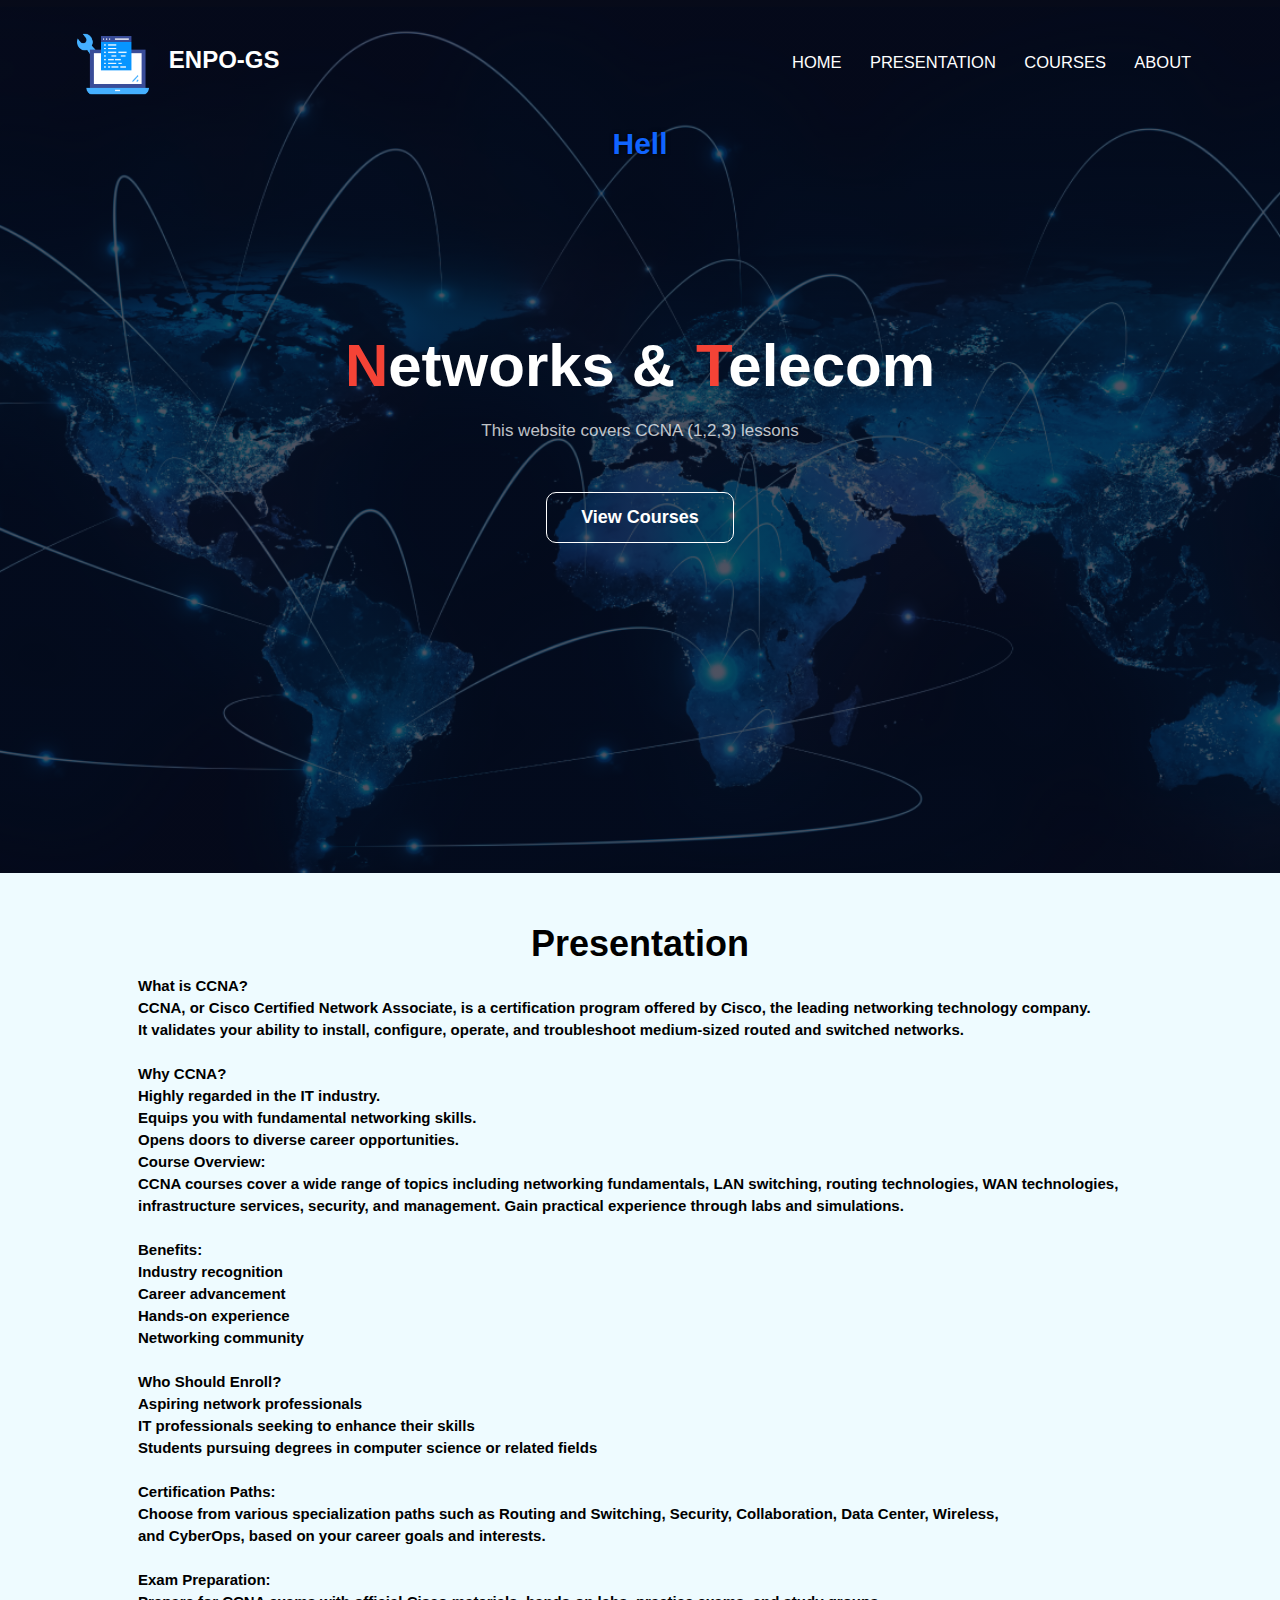
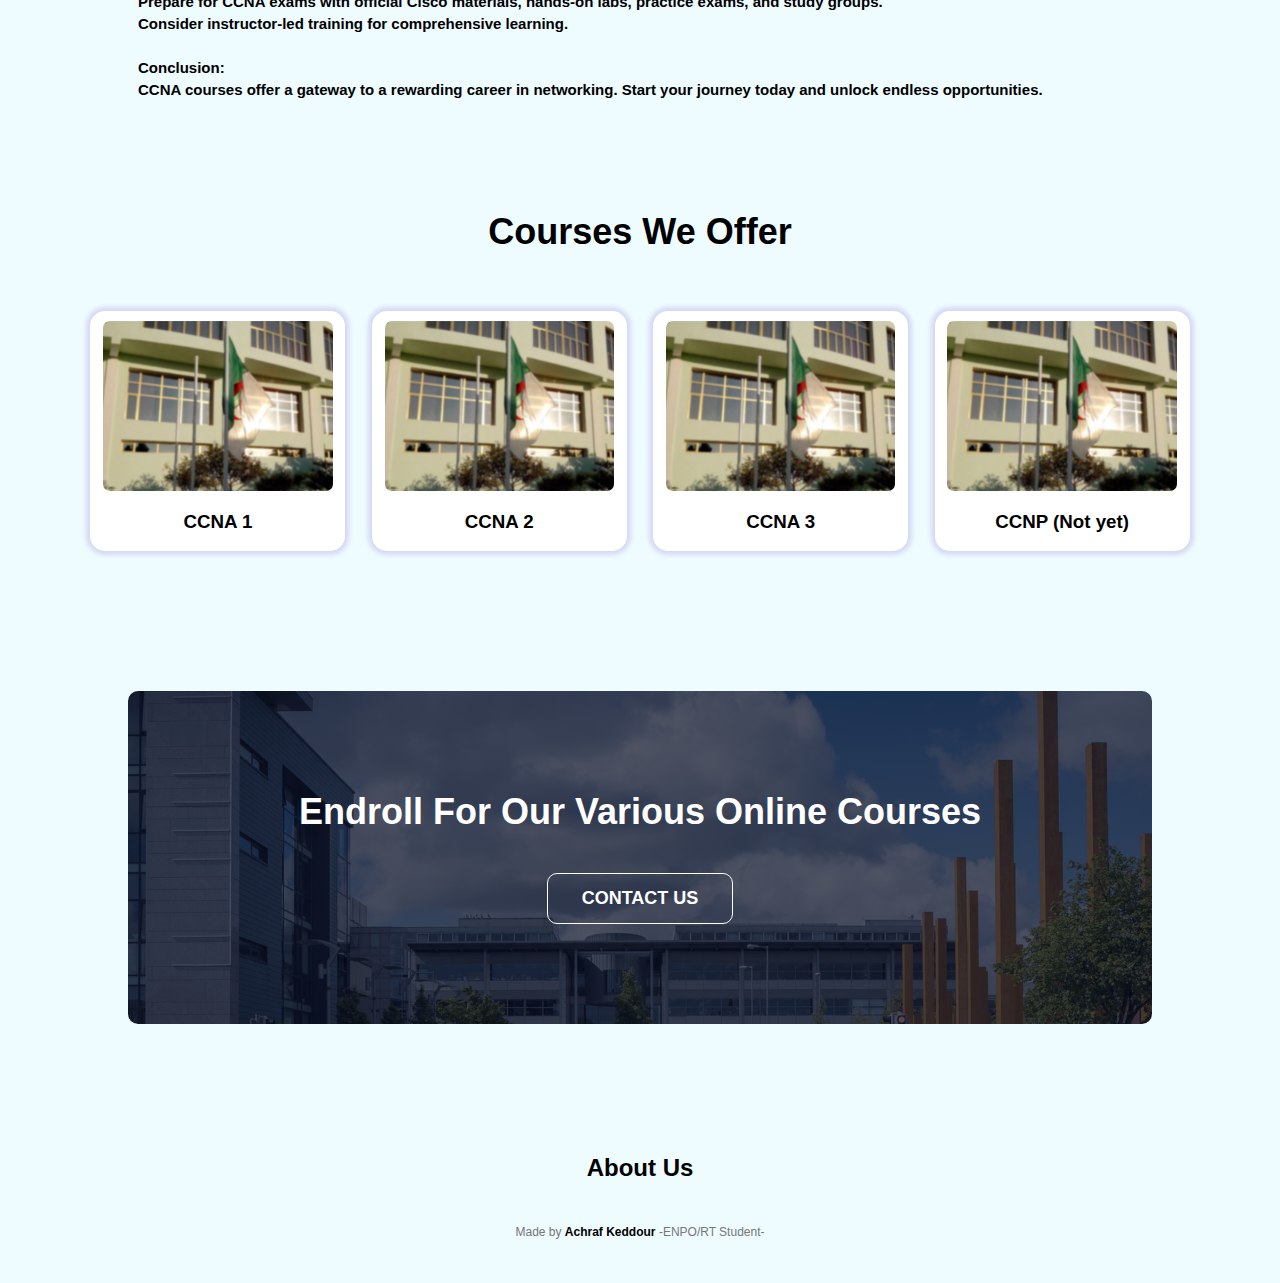
<file: index.html>
<!DOCTYPE html>
<html lang="en">
  <head>
    <meta charset="UTF-8" />
    <meta http-equiv="X-UA-Compatible" content="IE=edge" />
    <meta name="viewport" content="width=device-width, initial-scale=1.0" />
    <title>RT polytech oran</title>
    <link rel="stylesheet" href="design.css" />
    <link rel="preconnect" href="https://fonts.googleapis.com" />
    <link rel="preconnect" href="https://fonts.gstatic.com" crossorigin />
    <link
      href="https://fonts.googleapis.com/css2?family=Noto+Serif:ital,wght@0,400;0,700;1,400;1,700&display=swap"
      rel="stylesheet"
    />
    <link rel="stylesheet" href="https://cdnjs.cloudflare.com/ajax/libs/font-awesome/6.2.1/css/all.min.css" integrity="sha512-MV7K8+y+gLIBoVD59lQIYicR65iaqukzvf/nwasF0nqhPay5w/9lJmVM2hMDcnK1OnMGCdVK+iQrJ7lzPJQd1w==" crossorigin="anonymous" referrerpolicy="no-referrer" /> 
    </head>
    <body>
    <section class="header">
      <nav>
        <a href="index.html" class="logo"><img src="./imgs/coding.png" alt="" style="width:72px ;height: 76px;"><pre style="display: inline-block;"><h2 >   ENPO-GS</h5></pre></a>
        <div class="nav-links" id="navLinks">
            <i class="fa-solid fa fa-xmark" onclick="hideMenu()"></i>
          <ul>
            <li><a href="index.html">HOME</a></li>
            <li><a href="#Presentation">PRESENTATION</a></li>
            <li><a href="#course">COURSES</a></li>
            <li><a href="#about">ABOUT</a></li>  
          </ul>
        </div>
        <i class="fa-solid fa fa-bars" onclick="showMenu()"></i>
      </nav>
      <div class="autowrite" style="color:rgb(16, 100, 255); margin:0 auto; text-shadow: 0px 0px 4px rgb(0, 0, 0);font-weight: 600;
      text-align: center; font-size: 30px;font-family: Tahoma, Geneva, Verdana, sans-serif;" ></div>
      <div class="text-box">
        <h1 > Networks & </h1> <pre style="display: inline;"><h1> Telecom</h1></pre>
        <p class="p" style="font-size: 17px;">
          This website covers CCNA (1,2,3) lessons<br> 
        </p>
        <a href="#course" class="hero-btn">View Courses</a>
      </div>
    </section>

    <!-- Presentation -->
    <section class="campus" id="Presentation" style="word-break: break-all;">
      <h1>Presentation</h1>
      <p style="text-align: left; font-weight: 600; color: black; font-size: 15px; word-break: break-all;" class="pres">
<span>What is CCNA?</span><br>
CCNA, or Cisco Certified Network Associate, is a certification program offered by Cisco, the leading networking technology company. <br>
It validates your ability to install, configure, operate, and troubleshoot medium-sized routed and switched networks. <br><br>

<span>Why CCNA?</span><br>
Highly regarded in the IT industry.<br>
Equips you with fundamental networking skills.<br>
Opens doors to diverse career opportunities.<br>
Course Overview:<br>
CCNA courses cover a wide range of topics including networking fundamentals, LAN switching, routing technologies, WAN technologies, <br>
infrastructure services, security, and management. Gain practical experience through labs and simulations. <br><br>

<span>Benefits:</span><br>
Industry recognition<br>
Career advancement<br>
Hands-on experience<br>
Networking community<br><br>

<span>Who Should Enroll?</span><br>
Aspiring network professionals<br>
IT professionals seeking to enhance their skills<br>
Students pursuing degrees in computer science or related fields<br><br>

<span>Certification Paths:</span><br>
Choose from various specialization paths such as Routing and Switching, Security, Collaboration, Data Center, Wireless,<br>
and CyberOps, based on your career goals and interests.<br><br>

<span>Exam Preparation:</span><br>
Prepare for CCNA exams with official Cisco materials, hands-on labs, practice exams, and study groups.<br> 
Consider instructor-led training for comprehensive learning.<br><br>

<span>Conclusion:</span><br>
CCNA courses offer a gateway to a rewarding career in networking. Start your journey today and unlock endless opportunities.<br></p>
    </section>

    <!-- course -->

    <section id="course" class="course">
      <h1>Courses We Offer</h1>
        <div class="row">
        <div class="course-col">
          <a href="ccna1.html" class="bg" target="_blank"><div class="pic-course"></div></a>
          <h3>CCNA 1</h3>
        </div>
        <div class="course-col">
          <a href="ccna2.html" class="bg" target="_blank"><div class="pic-course"></div></a>
          <h3>CCNA 2</h3>
        </div>
        <div class="course-col">
          <a href="ccna3.html" class="bg" target="_blank"><div class="pic-course"></div></a>
          <h3>CCNA 3</h3>
        </div>
        <div class="course-col">
          <a class="bg" ><div class="pic-course"></div></a>
          <h3>CCNP (Not yet)</h3>
        </div>
      </div>

      

      
    </section>
    
   
    <!----- Call to action ------>

    <section class="cta">
      <h1>Endroll For Our Various Online Courses</h1>
      <a href="#about" class="hero-btn">CONTACT US</a>
    </section>

    <!--------- footer --------->

    <section id="about" class="footer">
      <h2>About Us</h2>
      <div class="icons">
        <a href="https://m.facebook.com/achraf.keddour" target="_blank"><i class="fa-brands fa-facebook"></i></a>
        <a href="https://github.com/achrafkeddour" target="_blank"><i class="fa-brands fa-github"></i></a>
        <a href="https://www.instagram.com/achrafkeddour" target="_blank"><i class="fa-brands fa-instagram"></i></a>
        <a href="https://dz.linkedin.com/in/achraf-keddour-701616242" target="_blank"><i class="fa-brands fa-linkedin"></i></a>
      </div>
      
      <p>Made by <span style="color: black; font-weight: bold;">Achraf Keddour</span> -ENPO/RT Student-</p>
    </section>

    <script src="script.js"></script>
  </body>
</html>
</file>
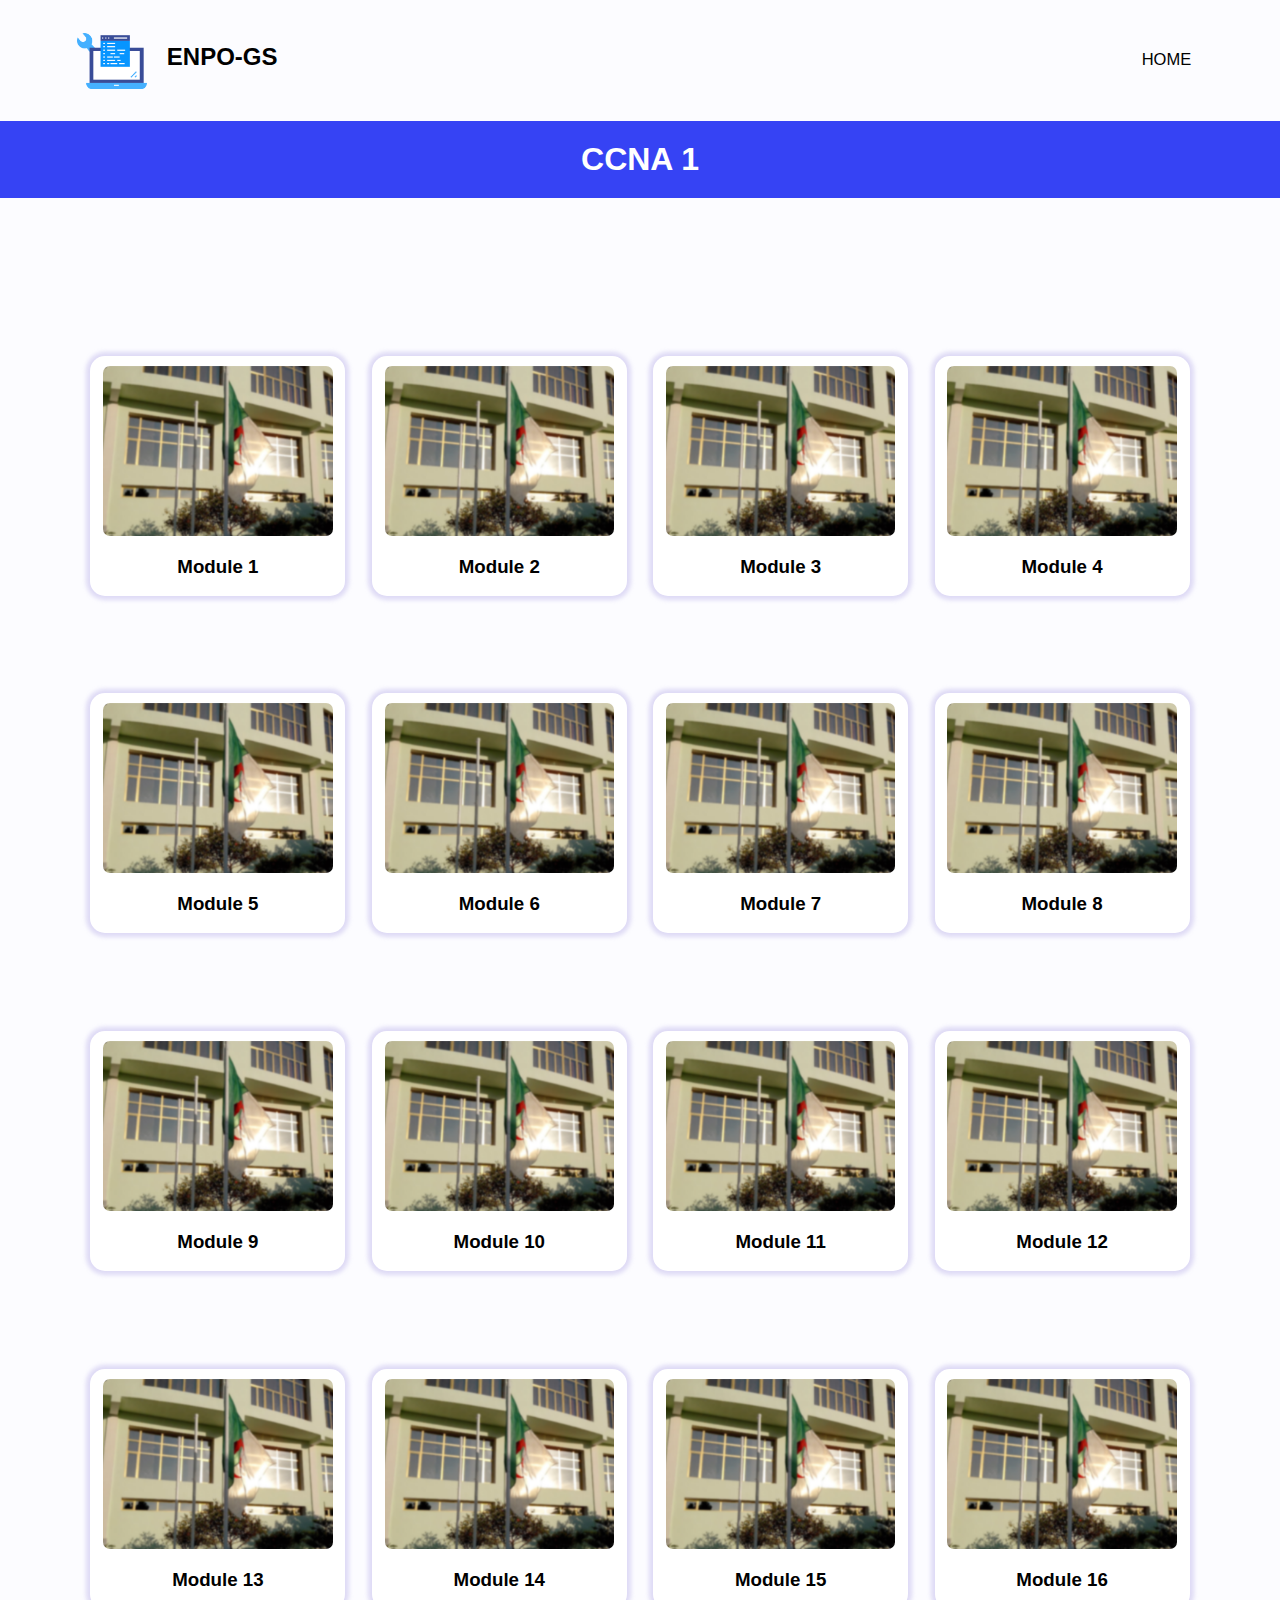
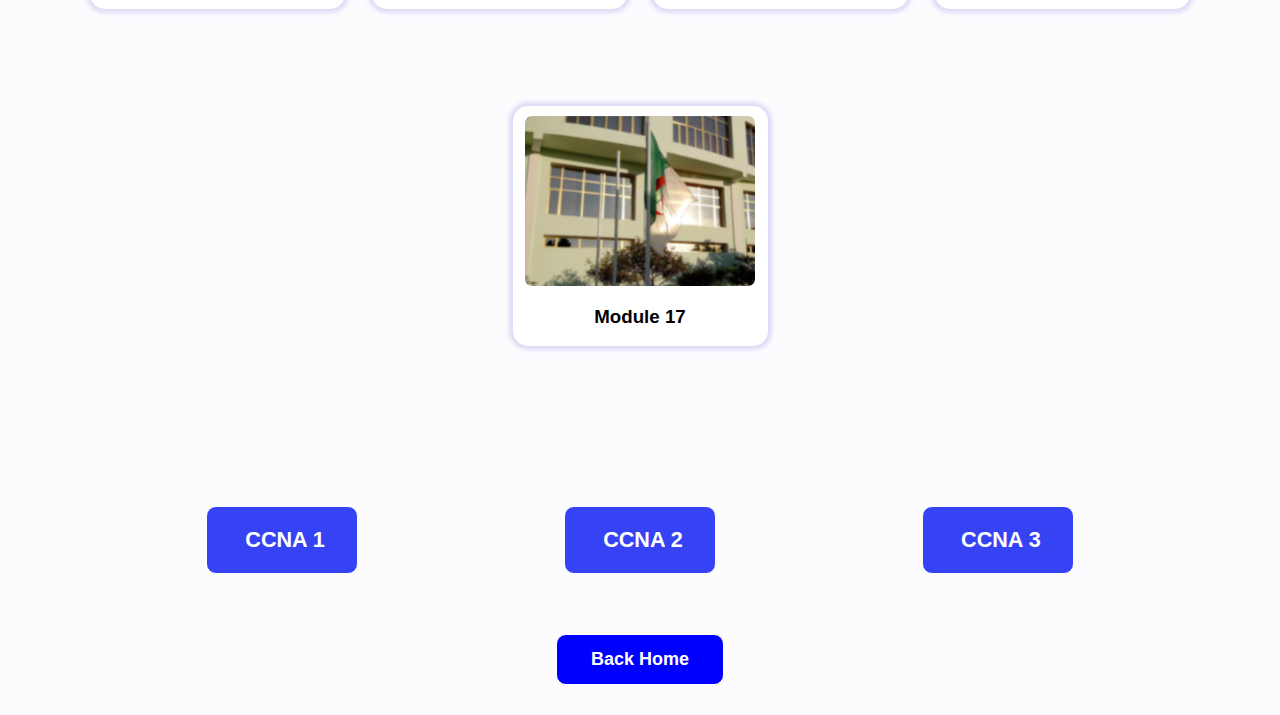
<file: ccna1.html>
<!DOCTYPE html>
<html lang="en">
  <head>
    <meta charset="UTF-8" />
    <meta http-equiv="X-UA-Compatible" content="IE=edge" />
    <meta name="viewport" content="width=device-width, initial-scale=1.0" />
    <title>CCNA1</title>
    <link rel="stylesheet" href="design.css" />
    <link rel="stylesheet" href="design1.css" />

    <link rel="preconnect" href="https://fonts.googleapis.com" />
    <link rel="preconnect" href="https://fonts.gstatic.com" crossorigin />
    <link
      href="https://fonts.googleapis.com/css2?family=Noto+Serif:ital,wght@0,400;0,700;1,400;1,700&display=swap"
      rel="stylesheet"
    />
    <link rel="stylesheet" href="https://cdnjs.cloudflare.com/ajax/libs/font-awesome/6.2.1/css/all.min.css" integrity="sha512-MV7K8+y+gLIBoVD59lQIYicR65iaqukzvf/nwasF0nqhPay5w/9lJmVM2hMDcnK1OnMGCdVK+iQrJ7lzPJQd1w==" crossorigin="anonymous" referrerpolicy="no-referrer" />
    <style>
        body {
            color: #000 !important;
        }
    </style>


</head>
    <body>
    <section class="header2" >
      <nav>
        <a href="index.html" class="logo"><img src="./imgs/coding.png" alt="" ><pre style="display: inline-block;"><h2 >   ENPO-GS</h5></pre></a>
        <div class="nav-links" id="navLinks">
            <i class="fa-solid fa fa-xmark" onclick="hideMenu()"></i>
          <ul>
            <li><a href="./index.html">HOME</a></li>
          </ul>
        </div>
        <i class="fa-solid fa fa-bars" onclick="showMenu()"></i>
      </nav>
      <div class="semester"> CCNA 1</div>
      <section class="course">
        <div class="row">
          <div class="course-col">
            <a href="pdfs/ccna1/ITN_Module_1.pdf" class="bg" target="_blank"><div class="pic-course"></div></a>
            <h3>Module 1</h3>
          </div>
          <div class="course-col">
            <a href="pdfs/ccna1/ITN_Module_2.pdf" class="bg" target="_blank"><div class="pic-course"></div></a>
            <h3>Module 2</h3>
          </div>
          <div class="course-col">
            <a href="pdfs/ccna1/ITN_Module_3.pdf" class="bg" target="_blank"><div class="pic-course"></div></a>
            <h3>Module 3</h3>
          </div>
          <div class="course-col">
            <a href="pdfs/ccna1/ITN_Module_4.pdf" class="bg" target="_blank"><div class="pic-course"></div></a>
            <h3>Module 4</h3>
          </div>
        </div>
  
        <div class="row">
          <div class="course-col">
            <a href="pdfs/ccna1/ITN_Module_5.pdf" class="bg" target="_blank"><div class="pic-course"></div></a>
            <h3>Module 5</h3>
          </div>
          <div class="course-col">
            <a href="pdfs/ccna1/ITN_Module_6.pdf" class="bg" target="_blank"><div class="pic-course"></div></a>
            <h3>Module 6</h3>
          </div>
          <div class="course-col">
            <a href="pdfs/ccna1/ITN_Module_7.pdf" class="bg" target="_blank"><div class="pic-course"></div></a>
            <h3>Module 7</h3>
          </div>
          <div class="course-col">
            <a href="pdfs/ccna1/ITN_Module_8.pdf" class="bg" target="_blank"><div class="pic-course"></div></a>
            <h3>Module 8</h3>
          </div>
        </div>
  
        <div class="row">
          <div class="course-col">
            <a href="pdfs/ccna1/ITN_Module_9.pdf" class="bg" target="_blank"><div class="pic-course"></div></a>
            <h3>Module 9</h3>
          </div>
          <div class="course-col">
            <a href="pdfs/ccna1/ITN_Module_10.pdf" class="bg" target="_blank"><div class="pic-course"></div></a>
            <h3>Module 10</h3>
          </div>
          <div class="course-col">
            <a href="pdfs/ccna1/ITN_Module_11.pdf" class="bg" target="_blank"><div class="pic-course"></div></a>
            <h3>Module 11</h3>
          </div>
          <div class="course-col">
            <a href="pdfs/ccna1/ITN_Module_12.pdf" class="bg" target="_blank"><div class="pic-course"></div></a>
            <h3>Module 12</h3>
          </div>
        </div>
  
        <div class="row">
          <div class="course-col">
            <a href="pdfs/ccna1/ITN_Module_13.pdf" class="bg" target="_blank"><div class="pic-course"></div></a>
            <h3>Module 13</h3>
          </div>
          <div class="course-col">
            <a href="pdfs/ccna1/ITN_Module_14.pdf" class="bg" target="_blank"><div class="pic-course"></div></a>
            <h3>Module 14</h3>
          </div>
          <div class="course-col">
            <a href="pdfs/ccna1/ITN_Module_15.pdf" class="bg" target="_blank"><div class="pic-course"></div></a>
            <h3>Module 15</h3>
          </div>
          <div class="course-col">
            <a href="pdfs/ccna1/ITN_Module_16.pdf" class="bg" target="_blank"><div class="pic-course"></div></a>
            <h3>Module 16</h3>
          </div>
        </div>

        <div class="row">
          <div class="course-col">
            <a href="pdfs/ccna1/ITN_Module_17.pdf" class="bg" target="_blank"><div class="pic-course"></div></a>
            <h3>Module 17</h3>
          </div>
        </div>
      </section>
      <div style=" margin-top: 90px; " class="buts">
      <div style="display: inline-block;  width: fit-content;"> <a href="ccna1.html" class="hero-btn" style=" margin: 30px auto ;padding: 20px; background-color: #3643f4;"> <pre><h4 style="font-size: larger;">   CCNA 1  </h2></pre> </a></div>
      <div style="display: inline-block;  width: fit-content;"> <a href="ccna2.html" class="hero-btn" target="_blank" style="  margin: 30px auto ;padding: 20px; background-color: #3643f4;"> <pre><h4 style="font-size: larger;">   CCNA 2  </h2></pre> </a></div>
      <div style="display: inline-block;  width: fit-content;"> <a href="ccna3.html" class="hero-btn" target="_blank" style=" margin: 30px auto ;padding: 20px; background-color: #3643f4;"> <pre><h4 style="font-size: larger;">   CCNA 3  </h2></pre> </a></div>
      </div>
     <div style="display: block; margin: 0px auto; width: fit-content;"> <a href="index.html" class="hero-btn" style=" display: inline-block; margin: 30px auto ; background-color: blue;">Back Home</a></div>
</section>
<script src="script.js"></script>
</body>
</file>
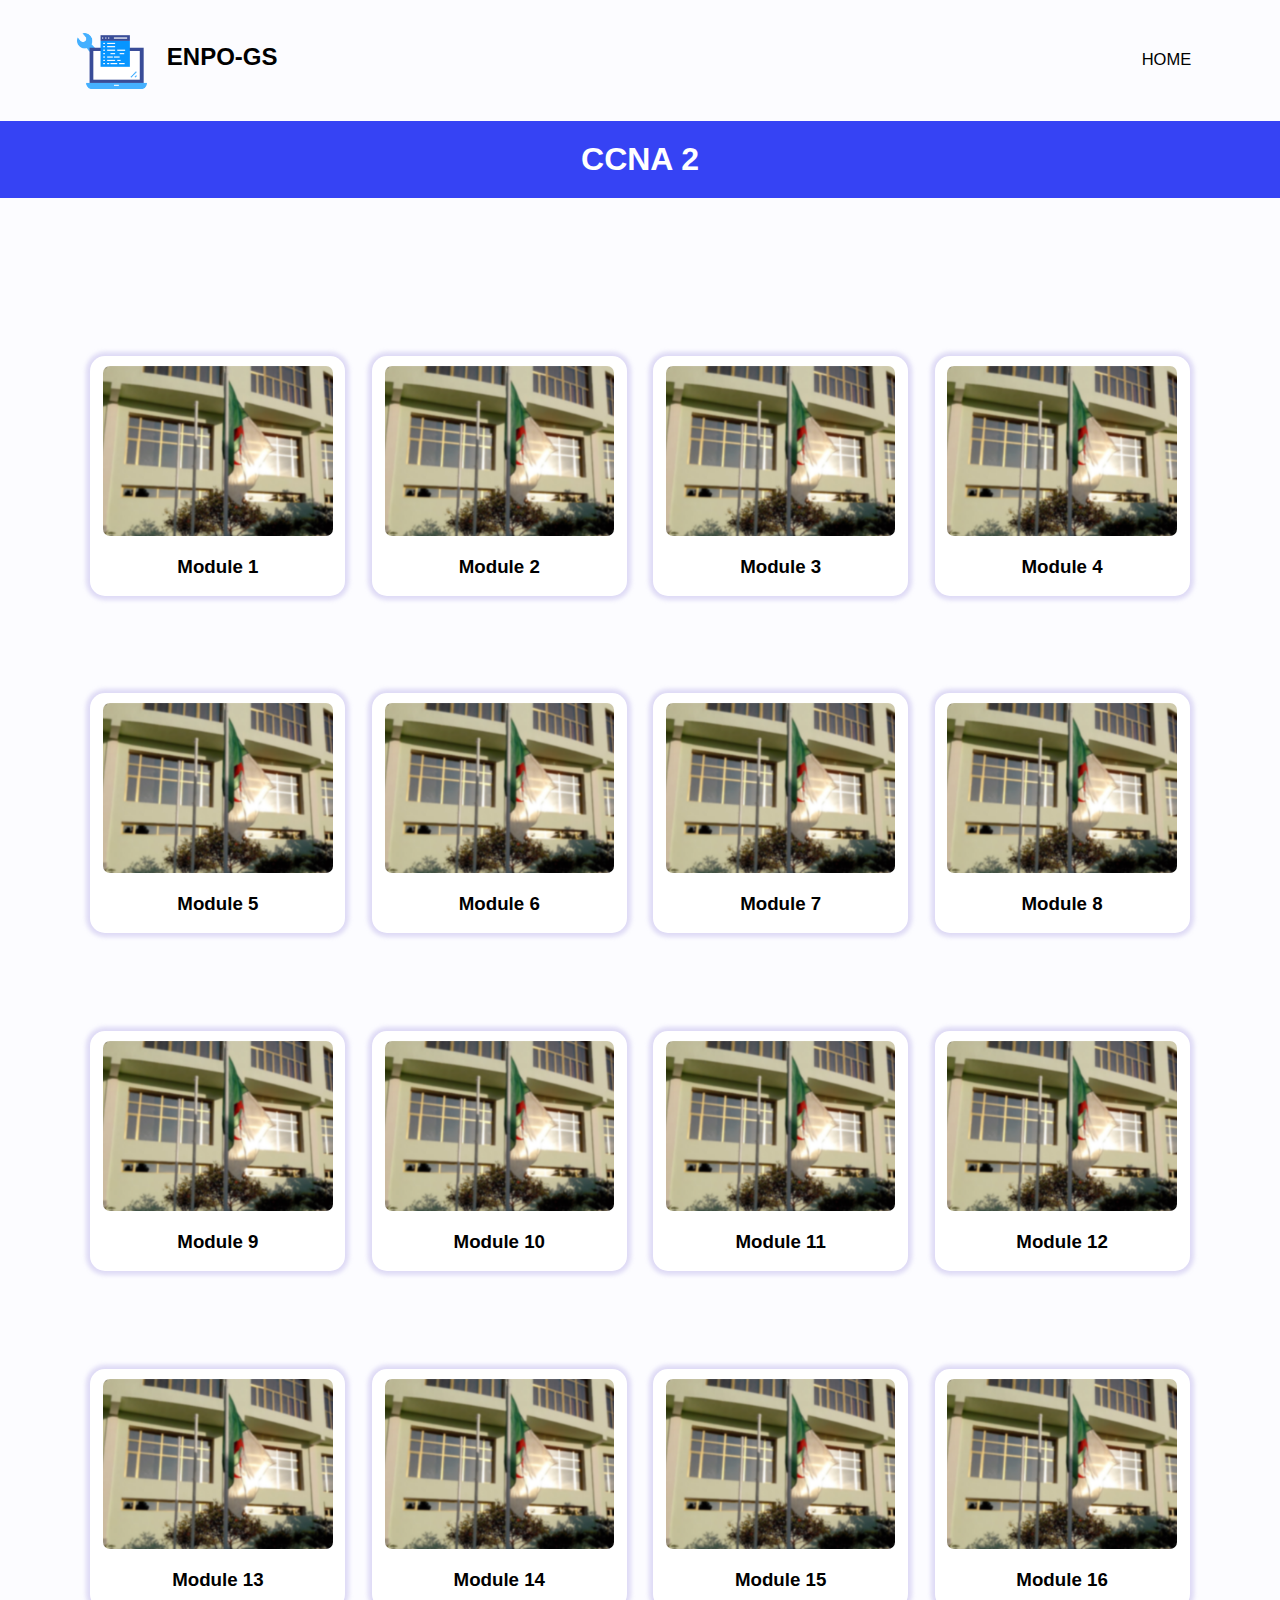
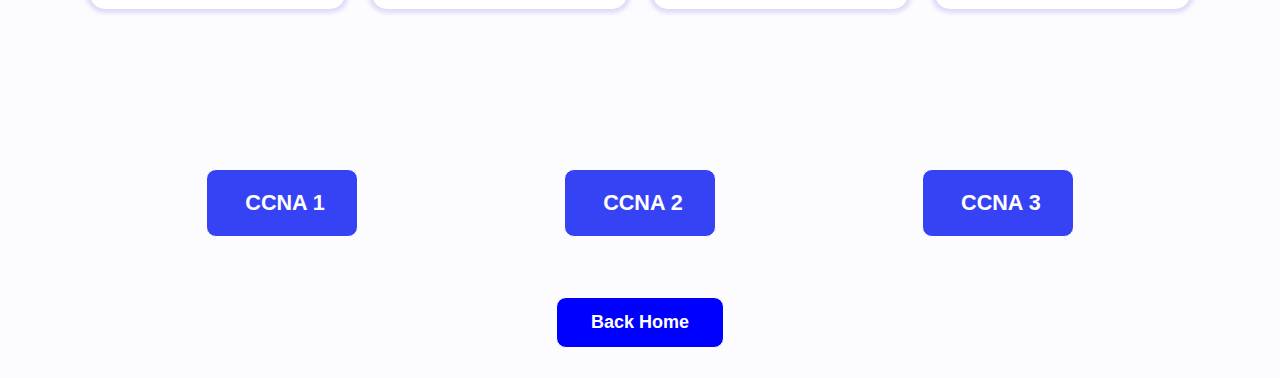
<file: ccna2.html>
<!DOCTYPE html>
<html lang="en">
  <head>
    <meta charset="UTF-8" />
    <meta http-equiv="X-UA-Compatible" content="IE=edge" />
    <meta name="viewport" content="width=device-width, initial-scale=1.0" />
    <title>CCNA2</title>
    <link rel="stylesheet" href="design.css" />
    <link rel="stylesheet" href="design1.css" />

    <link rel="preconnect" href="https://fonts.googleapis.com" />
    <link rel="preconnect" href="https://fonts.gstatic.com" crossorigin />
    <link
      href="https://fonts.googleapis.com/css2?family=Noto+Serif:ital,wght@0,400;0,700;1,400;1,700&display=swap"
      rel="stylesheet"
    />
    <link rel="stylesheet" href="https://cdnjs.cloudflare.com/ajax/libs/font-awesome/6.2.1/css/all.min.css" integrity="sha512-MV7K8+y+gLIBoVD59lQIYicR65iaqukzvf/nwasF0nqhPay5w/9lJmVM2hMDcnK1OnMGCdVK+iQrJ7lzPJQd1w==" crossorigin="anonymous" referrerpolicy="no-referrer" />
    <style>
        body {
            color: #000 !important;
        }
    </style>


</head>
    <body>
    <section class="header2" >
      <nav>
        <a href="index.html" class="logo"><img src="./imgs/coding.png" alt="" ><pre style="display: inline-block;"><h2 >   ENPO-GS</h5></pre></a>
        <div class="nav-links" id="navLinks">
            <i class="fa-solid fa fa-xmark" onclick="hideMenu()"></i>
          <ul>
            <li><a href="./index.html">HOME</a></li>
          </ul>
        </div>
        <i class="fa-solid fa fa-bars" onclick="showMenu()"></i>
      </nav>
      <div class="semester"> CCNA 2</div>
      <section class="course">
        <div class="row">
          <div class="course-col">
            <a href="pdfs/ccna2/SRWE_Module_1.pdf" class="bg" target="_blank"><div class="pic-course"></div></a>
            <h3>Module 1</h3>
          </div>
          <div class="course-col">
            <a href="pdfs/ccna2/SRWE_Module_2.pdf" class="bg" target="_blank"><div class="pic-course"></div></a>
            <h3>Module 2</h3>
          </div>
          <div class="course-col">
            <a href="pdfs/ccna2/SRWE_Module_3.pdf" class="bg" target="_blank"><div class="pic-course"></div></a>
            <h3>Module 3</h3>
          </div>
          <div class="course-col">
            <a href="pdfs/ccna2/SRWE_Module_4.pdf" class="bg" target="_blank"><div class="pic-course"></div></a>
            <h3>Module 4</h3>
          </div>
        </div>
  
        <div class="row">
          <div class="course-col">
            <a href="pdfs/ccna2/SRWE_Module_5.pdf" class="bg" target="_blank"><div class="pic-course"></div></a>
            <h3>Module 5</h3>
          </div>
          <div class="course-col">
            <a href="pdfs/ccna2/SRWE_Module_6.pdf" class="bg" target="_blank"><div class="pic-course"></div></a>
            <h3>Module 6</h3>
          </div>
          <div class="course-col">
            <a href="pdfs/ccna2/SRWE_Module_7.pdf" class="bg" target="_blank"><div class="pic-course"></div></a>
            <h3>Module 7</h3>
          </div>
          <div class="course-col">
            <a href="pdfs/ccna2/SRWE_Module_8.pdf" class="bg" target="_blank"><div class="pic-course"></div></a>
            <h3>Module 8</h3>
          </div>
        </div>
  
        <div class="row">
          <div class="course-col">
            <a href="pdfs/ccna2/SRWE_Module_9.pdf" class="bg" target="_blank"><div class="pic-course"></div></a>
            <h3>Module 9</h3>
          </div>
          <div class="course-col">
            <a href="pdfs/ccna2/SRWE_Module_10.pdf" class="bg" target="_blank"><div class="pic-course"></div></a>
            <h3>Module 10</h3>
          </div>
          <div class="course-col">
            <a href="pdfs/ccna2/SRWE_Module_11.pdf" class="bg" target="_blank"><div class="pic-course"></div></a>
            <h3>Module 11</h3>
          </div>
          <div class="course-col">
            <a href="pdfs/ccna2/SRWE_Module_12.pdf" class="bg" target="_blank"><div class="pic-course"></div></a>
            <h3>Module 12</h3>
          </div>
        </div>
  
        <div class="row">
          <div class="course-col">
            <a href="pdfs/ccna2/SRWE_Module_13.pdf" class="bg" target="_blank"><div class="pic-course"></div></a>
            <h3>Module 13</h3>
          </div>
          <div class="course-col">
            <a href="pdfs/ccna2/SRWE_Module_14.pdf" class="bg" target="_blank"><div class="pic-course"></div></a>
            <h3>Module 14</h3>
          </div>
          <div class="course-col">
            <a href="pdfs/ccna2/SRWE_Module_15.pdf" class="bg" target="_blank"><div class="pic-course"></div></a>
            <h3>Module 15</h3>
          </div>
          <div class="course-col">
            <a href="pdfs/ccna2/SRWE_Module_16.pdf" class="bg" target="_blank"><div class="pic-course"></div></a>
            <h3>Module 16</h3>
          </div>
        </div>
      </section>
      <div style=" margin-top: 90px; " class="buts">
      <div style="display: inline-block;  width: fit-content;"> <a href="ccna1.html" class="hero-btn" target="_blank" style=" margin: 30px auto ;padding: 20px; background-color: #3643f4;"> <pre><h4 style="font-size: larger;">   CCNA 1  </h2></pre> </a></div>
      <div style="display: inline-block;  width: fit-content;"> <a href="ccna2.html" class="hero-btn" style="  margin: 30px auto ;padding: 20px; background-color: #3643f4;"> <pre><h4 style="font-size: larger;">   CCNA 2  </h2></pre> </a></div>
      <div style="display: inline-block;  width: fit-content;"> <a href="ccna3.html" class="hero-btn" target="_blank" style=" margin: 30px auto ;padding: 20px; background-color: #3643f4;"> <pre><h4 style="font-size: larger;">   CCNA 3  </h2></pre> </a></div>
      </div>
     <div style="display: block; margin: 0px auto; width: fit-content;"> <a href="index.html" class="hero-btn" style=" display: inline-block; margin: 30px auto ; background-color: blue;">Back Home</a></div>
</section>
<script src="script.js"></script>
</body>
</file>
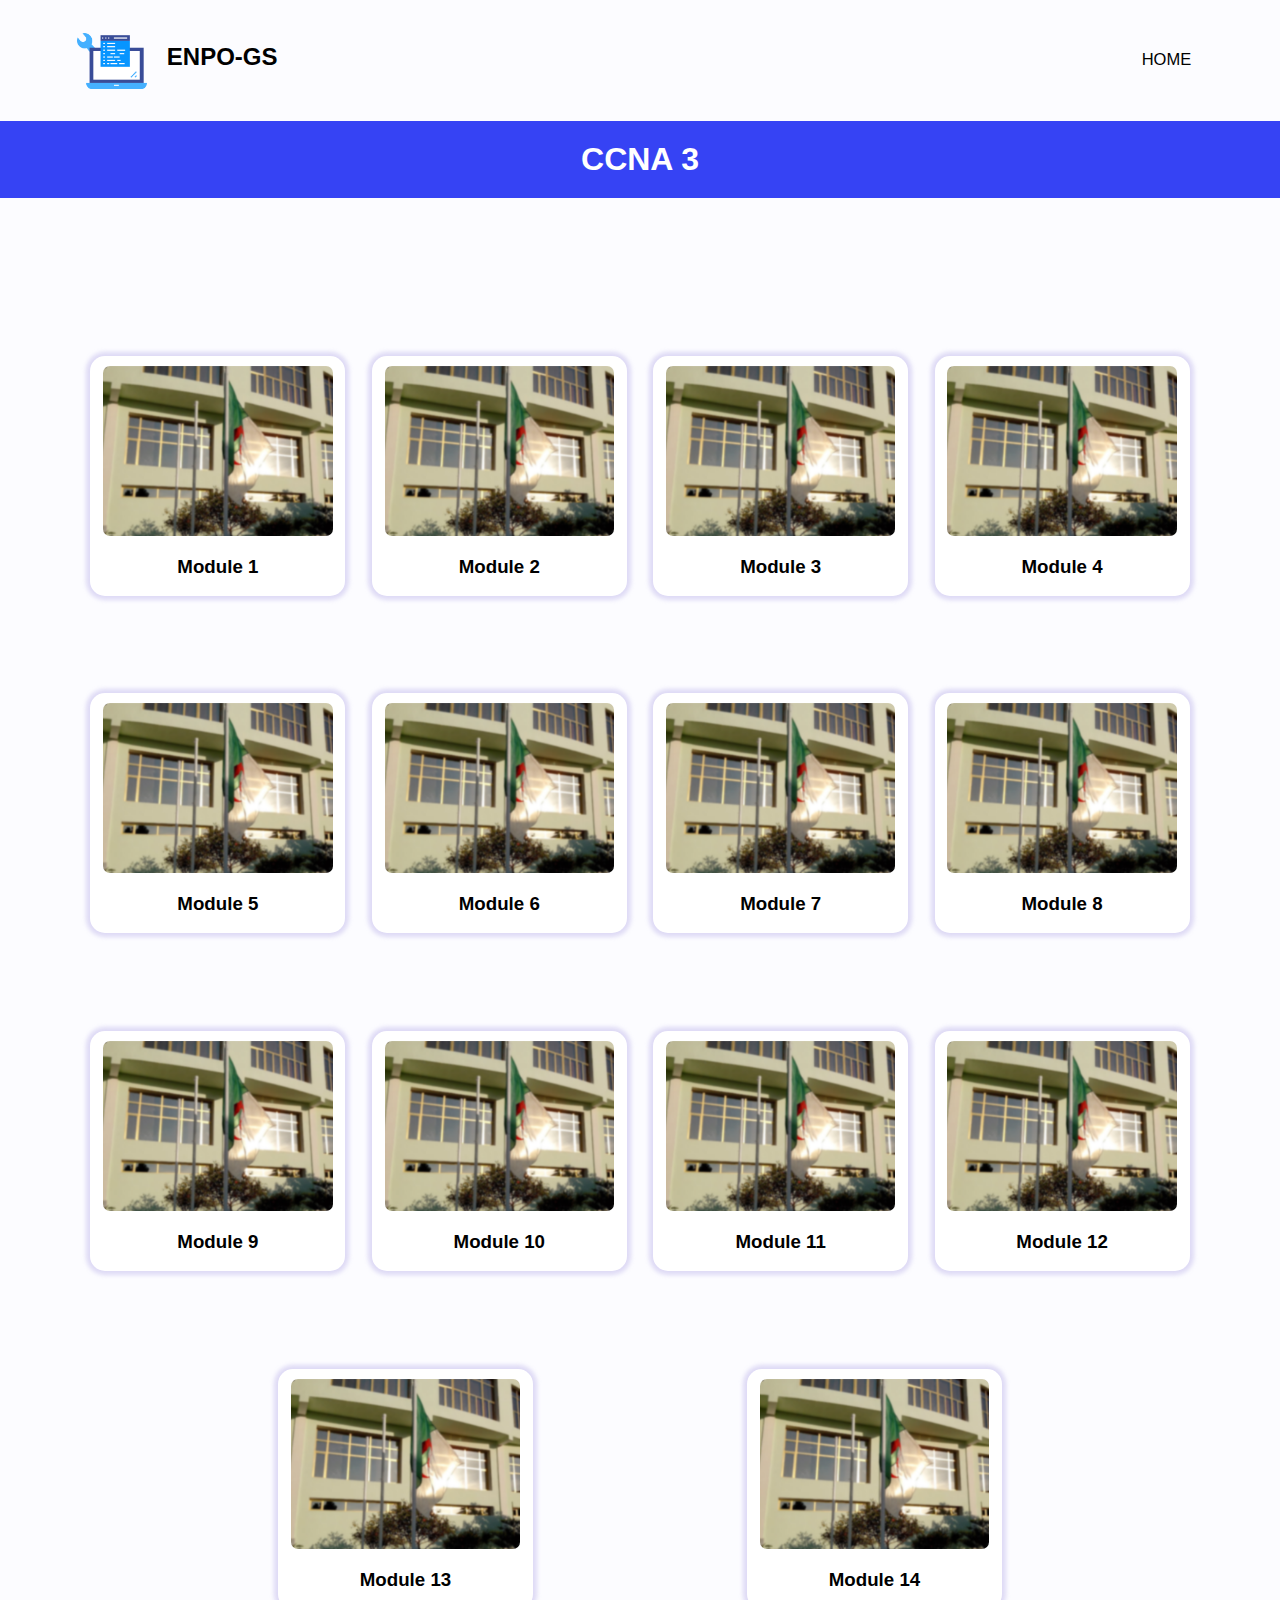
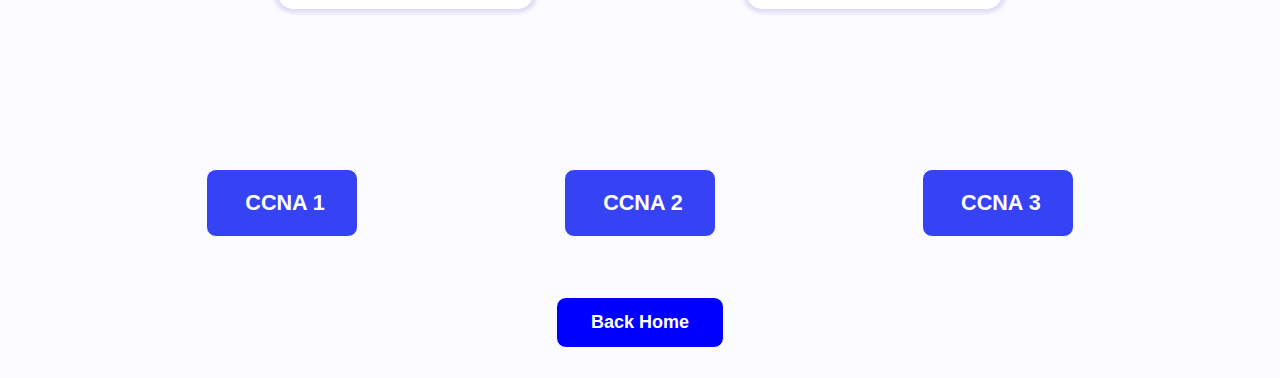
<file: ccna3.html>
<!DOCTYPE html>
<html lang="en">
  <head>
    <meta charset="UTF-8" />
    <meta http-equiv="X-UA-Compatible" content="IE=edge" />
    <meta name="viewport" content="width=device-width, initial-scale=1.0" />
    <title>CCNA3</title>
    <link rel="stylesheet" href="design.css" />
    <link rel="stylesheet" href="design1.css" />

    <link rel="preconnect" href="https://fonts.googleapis.com" />
    <link rel="preconnect" href="https://fonts.gstatic.com" crossorigin />
    <link
      href="https://fonts.googleapis.com/css2?family=Noto+Serif:ital,wght@0,400;0,700;1,400;1,700&display=swap"
      rel="stylesheet"
    />
    <link rel="stylesheet" href="https://cdnjs.cloudflare.com/ajax/libs/font-awesome/6.2.1/css/all.min.css" integrity="sha512-MV7K8+y+gLIBoVD59lQIYicR65iaqukzvf/nwasF0nqhPay5w/9lJmVM2hMDcnK1OnMGCdVK+iQrJ7lzPJQd1w==" crossorigin="anonymous" referrerpolicy="no-referrer" />
    <style>
        body {
            color: #000 !important;
        }
    </style>


</head>
    <body>
    <section class="header2" >
      <nav>
        <a href="index.html" class="logo"><img src="./imgs/coding.png" alt="" ><pre style="display: inline-block;"><h2 >   ENPO-GS</h5></pre></a>
        <div class="nav-links" id="navLinks">
            <i class="fa-solid fa fa-xmark" onclick="hideMenu()"></i>
          <ul>
            <li><a href="./index.html">HOME</a></li>
          </ul>
        </div>
        <i class="fa-solid fa fa-bars" onclick="showMenu()"></i>
      </nav>
      <div class="semester"> CCNA 3</div>
      <section class="course">
        <div class="row">
          <div class="course-col">
            <a href="pdfs/ccna3/ENSA_Module_1.pdf" class="bg" target="_blank"><div class="pic-course"></div></a>
            <h3>Module 1</h3>
          </div>
          <div class="course-col">
            <a href="pdfs/ccna3/ENSA_Module_2.pdf" class="bg" target="_blank"><div class="pic-course"></div></a>
            <h3>Module 2</h3>
          </div>
          <div class="course-col">
            <a href="pdfs/ccna3/ENSA_Module_3.pdf" class="bg" target="_blank"><div class="pic-course"></div></a>
            <h3>Module 3</h3>
          </div>
          <div class="course-col">
            <a href="pdfs/ccna3/ENSA_Module_4.pdf" class="bg" target="_blank"><div class="pic-course"></div></a>
            <h3>Module 4</h3>
          </div>
        </div>
  
        <div class="row">
          <div class="course-col">
            <a href="pdfs/ccna3/ENSA_Module_5.pdf" class="bg" target="_blank"><div class="pic-course"></div></a>
            <h3>Module 5</h3>
          </div>
          <div class="course-col">
            <a href="pdfs/ccna3/ENSA_Module_6.pdf" class="bg" target="_blank"><div class="pic-course"></div></a>
            <h3>Module 6</h3>
          </div>
          <div class="course-col">
            <a href="pdfs/ccna3/ENSA_Module_7.pdf" class="bg" target="_blank"><div class="pic-course"></div></a>
            <h3>Module 7</h3>
          </div>
          <div class="course-col">
            <a href="pdfs/ccna3/ENSA_Module_8.pdf" class="bg" target="_blank"><div class="pic-course"></div></a>
            <h3>Module 8</h3>
          </div>
        </div>
  
        <div class="row">
          <div class="course-col">
            <a href="pdfs/ccna3/ENSA_Module_9.pdf" class="bg" target="_blank"><div class="pic-course"></div></a>
            <h3>Module 9</h3>
          </div>
          <div class="course-col">
            <a href="pdfs/ccna3/ENSA_Module_10.pdf" class="bg" target="_blank"><div class="pic-course"></div></a>
            <h3>Module 10</h3>
          </div>
          <div class="course-col">
            <a href="pdfs/ccna3/ENSA_Module_11.pdf" class="bg" target="_blank"><div class="pic-course"></div></a>
            <h3>Module 11</h3>
          </div>
          <div class="course-col">
            <a href="pdfs/ccna3/ENSA_Module_12.pdf" class="bg" target="_blank"><div class="pic-course"></div></a>
            <h3>Module 12</h3>
          </div>
        </div>
  
        <div class="row">
          <div class="course-col">
            <a href="pdfs/ccna3/ENSA_Module_13.pdf" class="bg" target="_blank"><div class="pic-course"></div></a>
            <h3>Module 13</h3>
          </div>
          <div class="course-col">
            <a href="pdfs/ccna3/ENSA_Module_14.pdf" class="bg" target="_blank"><div class="pic-course"></div></a>
            <h3>Module 14</h3>
          </div>
        </div>
      </section>
      <div style=" margin-top: 90px; " class="buts">
      <div style="display: inline-block;  width: fit-content;"> <a href="ccna1.html" class="hero-btn" target="_blank" style=" margin: 30px auto ;padding: 20px; background-color: #3643f4;"> <pre><h4 style="font-size: larger;">   CCNA 1  </h2></pre> </a></div>
      <div style="display: inline-block;  width: fit-content;"> <a href="ccna2.html" class="hero-btn" target="_blank" style="  margin: 30px auto ;padding: 20px; background-color: #3643f4;"> <pre><h4 style="font-size: larger;">   CCNA 2  </h2></pre> </a></div>
      <div style="display: inline-block;  width: fit-content;"> <a href="ccna3.html" class="hero-btn" style=" margin: 30px auto ;padding: 20px; background-color: #3643f4;"> <pre><h4 style="font-size: larger;">   CCNA 3  </h2></pre> </a></div>
      </div>
     <div style="display: block; margin: 0px auto; width: fit-content;"> <a href="index.html" class="hero-btn" style=" display: inline-block; margin: 30px auto ; background-color: blue;">Back Home</a></div>
</section>
<script src="script.js"></script>
</body>
</file>
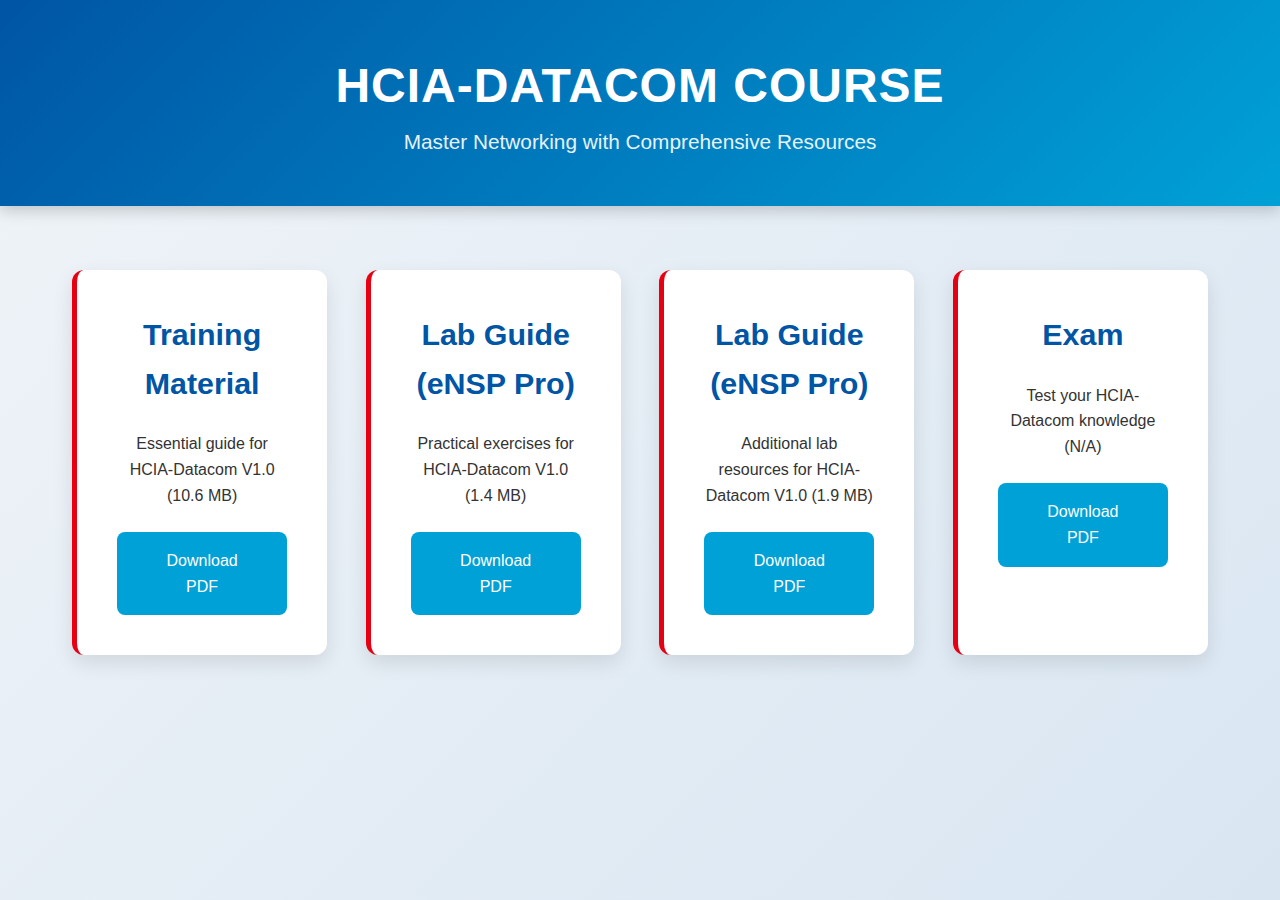
<file: hcia.html>
<!DOCTYPE html>
<html lang="en">
<head>
    <meta charset="UTF-8">
    <meta name="viewport" content="width=device-width, initial-scale=1.0">
    <title>HCIA-Datacom Course</title>
    <style>
        * {
            margin: 0;
            padding: 0;
            box-sizing: border-box;
            font-family: 'Segoe UI', Tahoma, Geneva, Verdana, sans-serif;
        }

        body {
            background: linear-gradient(135deg, #f0f4f8, #d9e6f2); /* Light Huawei-inspired gradient */
            color: #333333; /* Huawei dark gray for text */
            line-height: 1.6;
            overflow-x: hidden;
            min-height: 100vh;
        }

        header {
            background: linear-gradient(135deg, #0055A5, #00A1D6); /* Huawei primary to secondary blue */
            color: #FFFFFF;
            text-align: center;
            padding: 3rem 1rem;
            box-shadow: 0 4px 15px rgba(0,0,0,0.2);
        }

        header h1 {
            font-size: clamp(2rem, 5vw, 3rem);
            font-weight: 700;
            letter-spacing: 1px;
            text-transform: uppercase;
        }

        header p {
            font-size: clamp(1rem, 3vw, 1.3rem);
            opacity: 0.9;
        }

        .container {
            max-width: 90%;
            margin: 3rem auto;
            padding: 0 1rem;
        }

        .course-grid {
            display: grid;
            grid-template-columns: repeat(auto-fit, minmax(280px, 1fr));
            gap: clamp(1.5rem, 3vw, 2.5rem);
            padding: 1rem;
        }

        .course-part {
            background: #FFFFFF;
            border-radius: 12px;
            padding: clamp(1.5rem, 4vw, 2.5rem);
            text-align: center;
            box-shadow: 0 8px 20px rgba(0,0,0,0.1);
            transition: transform 0.4s ease, box-shadow 0.4s ease;
            border-left: 5px solid #E60012; /* Huawei red accent */
        }

        .course-part:hover {
            transform: translateY(-10px);
            box-shadow: 0 12px 25px rgba(0,0,0,0.15);
        }

        .course-part h2 {
            color: #0055A5; /* Huawei primary blue */
            margin-bottom: 1.5rem;
            font-size: clamp(1.4rem, 3vw, 1.9rem);
            font-weight: 600;
        }

        .course-part p {
            color: #333333; /* Huawei dark gray */
            margin-bottom: 1.5rem;
            font-size: clamp(0.9rem, 2.5vw, 1rem);
        }

        .course-part a {
            display: inline-block;
            text-decoration: none;
            background: #00A1D6; /* Huawei secondary blue */
            color: #FFFFFF;
            padding: clamp(0.8rem, 2vw, 1rem) clamp(1.5rem, 3vw, 2rem);
            border-radius: 8px;
            font-weight: 500;
            transition: background 0.3s ease, transform 0.2s ease;
            touch-action: manipulation;
        }

        .course-part a:hover {
            background: #E60012; /* Huawei red on hover */
            transform: scale(1.05);
        }

        /* Enhanced Media Queries */
        @media (max-width: 768px) {
            header {
                padding: 2rem 1rem;
            }
            header h1 {
                font-size: clamp(1.8rem, 4.5vw, 2.2rem);
            }
            header p {
                font-size: clamp(0.9rem, 2.5vw, 1.1rem);
            }
            .container {
                max-width: 95%;
            }
            .course-grid {
                grid-template-columns: 1fr;
                gap: 1.5rem;
            }
            .course-part {
                padding: 1.5rem;
            }
        }

        @media (max-width: 480px) {
            header {
                padding: 1.5rem 0.5rem;
            }
            .course-part {
                padding: 1.2rem;
            }
            .course-part a {
                width: 100%;
                padding: 0.8rem;
                font-size: 0.9rem;
            }
        }

        @media (min-width: 1200px) {
            .container {
                max-width: 1200px;
            }
            .course-grid {
                grid-template-columns: repeat(4, 1fr);
            }
        }

        img {
            max-width: 100%;
            height: auto;
            display: block;
            margin: 0 auto;
        }
    </style>
</head>
<body>
    <header>
        <h1>HCIA-Datacom Course</h1>
        <p>Master Networking with Comprehensive Resources</p>
    </header>

    <div class="container">
        <div class="course-grid">
            <div class="course-part" role="article">
                <h2>Training Material</h2>
                <p>Essential guide for HCIA-Datacom V1.0 (10.6 MB)</p>
                <a href="HCIA-Datacom_V1.0_Training_Material.pdf" target="_blank" aria-label="Download Training Material PDF">Download PDF</a>
            </div>
            <div class="course-part" role="article">
                <h2>Lab Guide (eNSP Pro)</h2>
                <p>Practical exercises for HCIA-Datacom V1.0 (1.4 MB)</p>
                <a href="HCIA-Datacom_V1.0_Lab_Guide_eNSP_Pro.pdf" target="_blank" aria-label="Download Lab Guide eNSP Pro PDF">Download PDF</a>
            </div>
            <div class="course-part" role="article">
                <h2>Lab Guide (eNSP Pro)</h2>
                <p>Additional lab resources for HCIA-Datacom V1.0 (1.9 MB)</p>
                <a href="HCIA-Datacom_V1.0_Lab_Guide.pdf" target="_blank" aria-label="Download Additional Lab Guide PDF">Download PDF</a>
            </div>
            <div class="course-part" role="article">
                <h2>Exam</h2>
                <p>Test your HCIA-Datacom knowledge (N/A)</p>
                <a href="exam.pdf" target="_blank" aria-label="Download Exam PDF">Download PDF</a>
            </div>
        </div>
    </div>

    <script>
        document.querySelectorAll('.course-part a').forEach(link => {
            link.addEventListener('click', function(e) {
                e.preventDefault();
                this.style.transform = 'scale(0.95)';
                setTimeout(() => {
                    this.style.transform = 'scale(1)';
                    window.open(this.href, '_blank');
                }, 150);
            });
        });

        const observer = new IntersectionObserver((entries) => {
            entries.forEach(entry => {
                if (entry.isIntersecting) {
                    entry.target.style.opacity = '1';
                    entry.target.style.transform = 'translateY(0)';
                    observer.unobserve(entry.target);
                }
            });
        }, { threshold: 0.2 });

        document.querySelectorAll('.course-part').forEach(part => {
            part.style.opacity = '0';
            part.style.transform = 'translateY(40px)';
            part.style.transition = 'opacity 0.7s ease, transform 0.7s ease';
            observer.observe(part);
        });
    </script>
</body>
</html>
</file>
<file: design.css>
* {
    font-family:'Segoe UI', Tahoma, Geneva, Verdana, sans-serif;
    margin: 0;
    padding: 0;
    box-sizing: border-box;
  }
  body {
    width: 100vw;
    margin: 0 auto;
    box-shadow: 0 0 0 black;
    background-color: rgba(116, 221, 252, 0.12);
  }
  .header {
    height: 97vh;
    width: 100%;
    background-image: linear-gradient(rgba(4, 9, 30, 0.7), rgba(4, 9, 30, 0.7)),
      url(./imgs/enpo3.png);
    background-position: center;
    background-size: cover;
    position: relative;
  }
  div .p {
    color: #ffffffc0 !important;
  }
  nav {
    display: flex;
    padding: 2% 6%;
    justify-content: space-between;
    align-items: center;
  }
  nav img {
    width: 70px;
    vertical-align:middle;
  }
  .logo {
    color:#fff;
  }
  .logo img pre h2{
    font-family: sans-serif;
  }
  .logo:visited{
    color: #fff;
  }
  .nav-links {
    flex: 1;
    text-align: right;
  }
  
  .nav-links ul li {
    list-style: none;
    display: inline-block;
    padding: 8px 12px;
    position: relative;
  }
  .nav-links ul li a {
    color: #fff;
    text-decoration: none;
    font-size: 16.5px;
  }
  .nav-links ul li::after {
    content: "";
    width: 0%;
    height: 3px;
    background: #f44336;
    display: block;
    margin: auto ;
    transition: 0.4s;
  }
  .nav-links ul li:hover::after {
    width: 100%;
  }
  .text-box {
    position: absolute;
    top: 50%;
    right: 50%;
    transform: translate(50%, -50%);
    text-align: center;
    color: #fff;
    width: 90%;
  }
  .text-box h1 {
    font-size: 60px;
    display: inline-block;
  }
  .text-box h1::first-letter {
    color: #f44336;
  }
  .text-box p {
    margin: 10px 0 40px;
    font-size: 14px;
  }
  .hero-btn {
    display: inline-block;
    text-decoration: none;
    color: #fff;
    font-weight: 600;
    border-radius: 10px;
    border: 1px solid #fff;
    padding: 14px 34px;
    font-size: 18px;
    background-color: transparent;
    position: relative;
    cursor: pointer;
  }
  .hero-btn:hover {
    border: 1px solid #f44336;
    background: #f44336;
    transition: 0.4s;
    color: #fff;
    font-size: 20px;
  }
  nav .fa {
    display: none;
  }
  
  @media (max-width: 700px) {
    .text-box h1 {
      font-size: 35px;
    }
    .nav-links ul li {
      display: block;
    }
    .nav-links {
      position: absolute;
      background: #f44336;
      height: 100vh;
      width: 200px;
      top: -800px;
      right: 0px;
      text-align: left;
      z-index: 2;
      transition: 0.7s;
    }
    nav .fa {
      display: block;
      color: #fff;
      margin: 10px;
      font-size: 22px;
      cursor: pointer;
    }
    .nav-links ul {
      padding: 30px;
    }
  }
  
  /* course */
  
 
.course {
  width: 90%;
  margin: auto;
  text-align: center;
  padding-top: 100px;
}
h1 {
  font-size: 36px;
  font-weight: 600;
}
p {
  color: #777;
  font-size: 12px;
  font-weight: 300;
  line-height: 22px;
  padding: 10px;
}
.row {
  margin-top: 5%;
  display: flex;
  justify-content: space-evenly;
  flex-wrap: wrap;
}
.course-col {
  
  background-color: #ffffff;
  border-radius: 15px;
  margin-bottom: 40px;
  padding: 20px 0px;
  box-sizing: border-box;
  transition: 0.5s; 
  width: 255px;
  height: 240px;
  box-shadow: 0 0 4px 4px #b3aae769;
}
h3 {
  text-align: center;
  font-weight: 600;
  margin: 25px 0 0 ;
}
.course-col:hover {
  box-shadow: 0 0 10px 0px rgba(39, 72, 255, 0.747);
  width: 260px;
  height: 250px;
}

.pic-course {
  width: 90%;
  height: 85%;
  background-image: url(imgs/enpo.png);
  margin: -5px auto;
  margin-top: -10px;
  background-size: cover;
  border-radius: 7px;
  transition-duration: 0.5s;
}
.pic-course:hover {
  width: 93%;
  height: 85%; 
  margin-top: -6px;
  border-radius: 12px;
}
.bg {
  
}
@media (max-width: 700px) {
  .row {
    flex-direction: column;
  }
  .course-col {
    height:250px !important; 
    width: 80vw;
    box-shadow: 0 0 4px 4px #ccaae723;
    margin: 0 auto 20px;
  } 
  .course-col:hover {
    box-shadow: 0 0 10px 0px rgba(92, 67, 235, 0.747);
    width: 80vw;
    height: 250px;
    margin: 8px auto ;
  }
}

  /* campus */
  
  .campus {
    width: 80%;
    margin: auto;
    text-align: center;
    padding-top: 50px;
  }
  .campus-col {
    flex-basis: 32%;
    border-radius: 10px;
    margin-bottom: 30px;
    position: relative;
    overflow: hidden;
  }
  .campus-col img {
    width: 100%;
    display: block;
  }
  .layer {
    background: transparent;
    height: 100%;
    width: 100%;
    position: absolute;
    top: 0;
    left: 0;
    transition: 0.5s;
  }
  .layer:hover {
    background: rgba(226, 0, 0, 0.7);
  }
  .layer h3 {
    width: 100%;
    font-weight: 300;
    color: #fff;
    font-size: 20px;
    bottom: 0;
    left: 50%;
    transform: translateX(-50%);
    position: absolute;
    opacity: 0;
    transition: 0.5s;
  }
  .layer:hover h3 {
    bottom: 49%;
    opacity: 1;
  }
  /* facilities */
  .facilities {
    width: 80%;
    margin: auto;
    text-align: center;
    padding-top: 100px;
  }
  .facilities-col {
    flex-basis: 31%;
    border-radius: 10px;
    margin-bottom: 5%;
    text-align: left;
  }
  .facilities-col img {
    width: 100%;
    border-radius: 10px;
  }
  .facilities-col p {
    padding: 0;
  }
  .facilities-col h3 {
    margin-top: 16px;
    margin-bottom: 15px;
    text-align: left;
  }
  
  /* tetimonials */
  
  .testimonials {
    width: 80%;
    margin: auto;
    padding-top: 100px;
    text-align: center;
  }
  .testimonial-col {
    flex-basis: 44%;
    border-radius: 10px;
    margin-bottom: 5%;
    text-align: left;
    background: #fff3f3;
    padding: 25px;
    cursor: pointer;
    display: flex;
  }
  .testimonial-col img {
    height: 40px;
    margin-left: 5px;
    margin-right: 30px;
    border-radius: 50%;
  }
  .testimonial-col p {
    padding: 0;
  }
  .testimonial-col h3 {
    margin-top: 15px;
    text-align: left;
  }
  .testimonial-col i {
    color: #f44336;
  }
  @media (max-width: 700px) {
    .testimonial-col img {
      margin-left: 0px;
      margin-right: 15px;
    }
  }
  
  /* call to action */
  
  .cta {
    margin: 100px auto;
    width: 80%;
    background-image: linear-gradient(rgba(4, 9, 30, 0.7), rgba(4, 9, 30, 0.7)),
      url(./imgs/banner.png);
    background-position: center;
    background-size: cover;
    border-radius: 10px;
    text-align: center;
    padding: 100px 0;
  }
  .cta h1 {
    color: #fff;
    margin-bottom: 40px;
    padding: 0;
  }
  @media (max-width: 700px) {
    .cta h1 {
      font-size: 20px;
    }
    .cta {
      width:90%;
    }
  }
  
  /* 
  footer */
  
  .footer {
    width: 100%;
    text-align: center;
    padding: 30px 0;
  }
  .footer h4 {
    margin-bottom: 25px;
    margin-top: 20px;
    font-weight: 800;
  }
  .icons i {
    color: #f44336;
    margin: 0 13px;
    cursor: pointer;
    padding: 18px 0;
    font-size: 25px;
  }
  .fa-heart {
    color: #f44336;
  }
  
  /* -----ABOUT US START HERE --------*/
  
  .sub-header {
    height: 50vh;
    width: 100%;
    background-image: linear-gradient(rgba(4, 9, 30, 0.7), rgba(4, 9, 30, 0.7)),
      url(./images/background.jpg);
    background-position: center;
    background-size: cover;
    text-align: center;
    color: #fff;
  }
  .sub-header h1 {
    margin-top: 50px;
  }
  .about-us img {
    width: 80%;
    margin: auto;
    padding-top: 80px;
    padding-bottom: 50px;
  }
  .about-col {
    flex-basis: 48%;
    padding: 30px 2px;
  }
  .about-col img{
    width: 100%;
  }
  .about-col h1{
    padding-top: 0;
  }
  .about-col p {
    padding: 15px 0 25px;
  }
  .red-btn{
    border: 1px solid #f44336;
    background: transparent;
    color: #f44336;
  }
  .red-btn:hover{
    color: #fff;
  }
  
  /* blog content  */
  
  .blog-content{
    width: 80%;
    margin: auto;
    padding: 60px 0;
  }
  .blog-left{
    flex-basis: 65%;
  }
  .blog-left img {
    width: 100%;
  }
  .blog-left h2 {
    color: #222;
    font-weight: 600;
    margin: 30px 0;
  }
  .blog-left p {
    color: #999;
    padding: 0;
  }
  .blog-right{
    flex-basis: 32%;
  }
  .blog-right h3 {
    background: #f44336;
    color: #fff;
    padding: 7px 0;
    font-size: 16px;
    margin-bottom: 20px;
  }
  .blog-right div {
    display: flex;
    align-items: center;
    justify-content: space-between;
    color: #555;
    padding: 8px;
    box-sizing: border-box;
  }
  .comment-box{
    border: 1px solid #ccc;
    margin: 50px 0;
    padding: 10px 20px;
  }
  .comment-box h3{
    text-align: left;
  }
  .comment-form input, .comment-form textarea{
    width: 100%;
    padding: 10px;
    margin: 15px 0;
    box-sizing: border-box;
    border: none;
    outline: none;
    background: #f0f0f0;
  }
  .comment-form button {
    margin: 10px 0;
  }
  
  @media (max-width:700px){
    .sub-header h1{
      font-size: 20px;
    }
  }
  
  /* contact us page */
  
  .location {
    width: 80%;
    margin: auto;
    padding: 80px 0;
  }
  .location iframe {
    width: 100%;
  }
  .contact-us{
    width: 80%;
    margin: auto;
  }
  .contact-col{
    flex-basis: 48%;
    margin-bottom: 30px;
  }
  .contact-col div {
    display: flex;
    align-items: center;
    margin-bottom: 40px;
  }
  .contact-col div i {
    font-size: 28px;
    color:#3649f4;
    margin: 10px;
    margin-right: 30px;
  }
  .contact-col div p{
    padding: 0;
  }
  .contact-col div h5{
    font-size: 20px;
    margin-bottom: 5px;
    color: #555;
    font-weight: 400;
  }
  .contact-col input, .contact-col textarea{
    width: 100%;
    padding: 15px;
    margin-bottom: 17px;
    outline: none;
    border: 1px solid #ccc;
    box-sizing: border-box;
  }
  
.pres span {
  font-weight: bolder;
}

.buts {
  display: flex; 
  justify-content: space-evenly;
}

@media (max-width:700px){
  .buts {
    display: flex; 
    flex-direction: column;
    align-items: center;
  }
}
</file>
<file: design1.css>
* {
    font-family:'Segoe UI', Tahoma, Geneva, Verdana, sans-serif;
    margin: 0;
    padding: 0;
    box-sizing: border-box;
  }
  body {
    width: 100vw;
    margin: 0 auto;
    box-shadow: 0 0 0 black;
    background-color: rgb(230 230 255 / 12%);
  }
  .header {
    height: 97vh;
    width: 100%;
    background-image: linear-gradient(rgba(4, 9, 30, 0.7), rgba(4, 9, 30, 0.7)),
      url(./imgs/enpo1.png);
    background-position: center;
    background-size: cover;
    position: relative;
  }
  div .p {
    color: #ffffffc0 !important;
  }
  nav {
    display: flex;
    padding: 2% 6%;
    justify-content: space-between;
    align-items: center;
    
  }
  nav img {
    width: 70px;
    vertical-align:middle;
  }
  .logo {
    color:#000000;
  }
  .logo img pre h2{
    font-family: sans-serif;
  }
  .logo:visited{
    color: #000000;
  }
  .nav-links {
    flex: 1;
    text-align: right;
  }
  
  .nav-links ul li {
    list-style: none;
    display: inline-block;
    padding: 8px 12px;
    position: relative;
  }
  .nav-links ul li a {
    color: #000000;
    text-decoration: none;
    font-size: 16.5px;
  }
  .nav-links ul li::after {
    content: "";
    width: 0%;
    height: 3px;
    background: #f44336;
    display: block;
    margin: auto ;
    transition: 0.4s;
  }
  .nav-links ul li:hover::after {
    width: 100%;
  }
  nav .fa {
    display: none;
  }
  
.semester {
    background-color: #3643f4;
    color: #fff;
    padding: 20px;
    font-weight: bolder;
    text-align: center;
    font-size: 32px;

}
  @media (max-width: 700px) {
    .nav-links ul li {
      display: block;
    }
    .nav-links {
      position: absolute;
      background: #f44336;
      height: 100vh;
      width: 200px;
      top: -800px;
      right: 0px;
      text-align: left;
      z-index: 2;
      transition: 0.7s;
    }
    nav .fa {
      display: block;
      color: #fff;
      margin: 10px;
      font-size: 22px;
      cursor: pointer;
    }
    .nav-links ul {
      padding: 30px;
    }
  }
</file>
